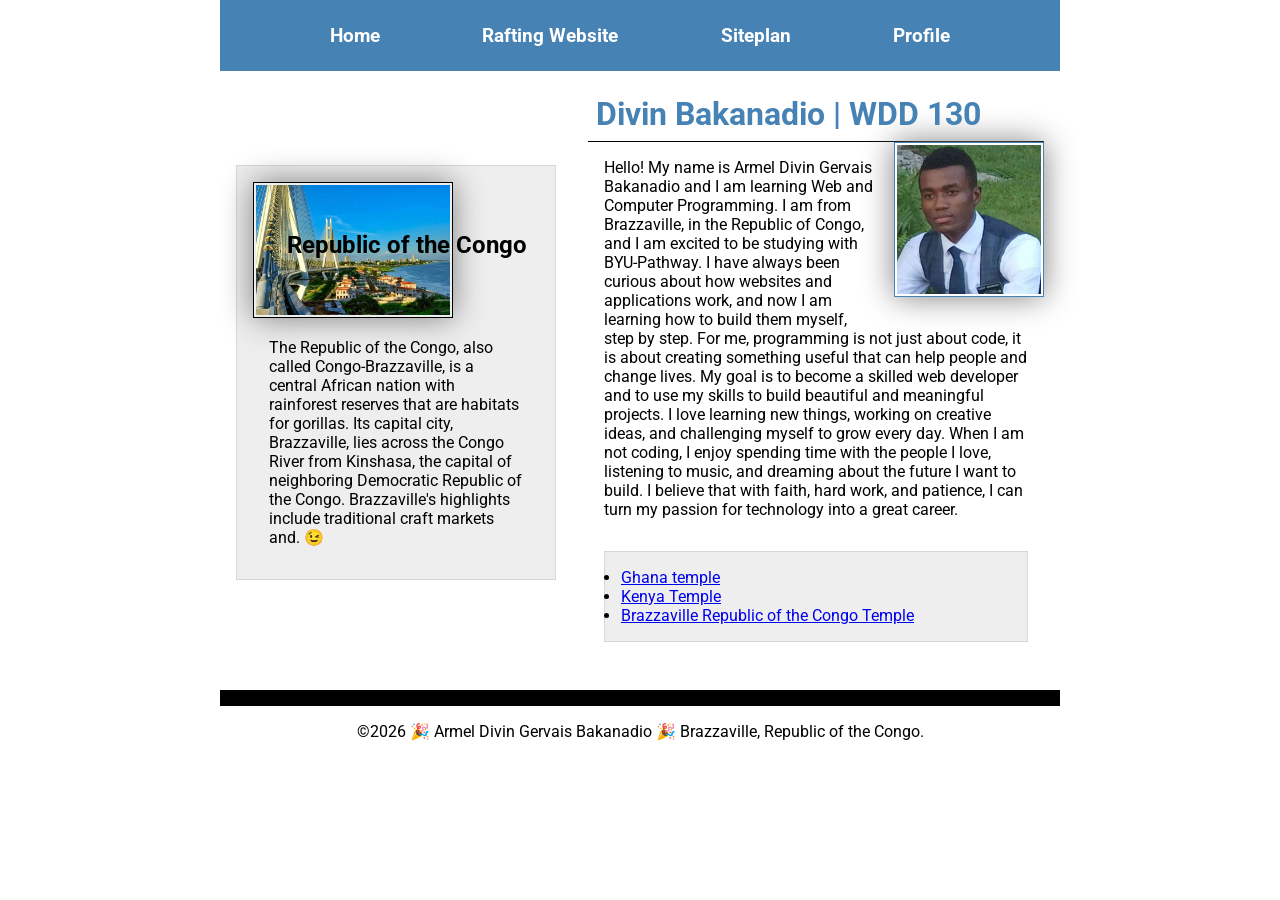
<file: index.html>
<!-- 15 November 2026 -->
<!DOCTYPE html>
<html lang="en">

<head>
    <meta charset="UTF-8">
    <meta name="viewport" content="width=device-width, initial-scale=1.0">
    <title>Armel Divin Gervais Bakanadio | WDD 130</title>
    <meta name="description" content="WDD 130 - Web Fundamentals - Divin Bakanadio - Home Page">
    <meta name="author" content="Divin Bakanadio">
    <link rel="stylesheet" href="styles/styles.css">
    <link rel="preconnect" href="https://fonts.googleapis.com">
    <link rel="preconnect" href="https://fonts.gstatic.com" crossorigin>
    <link href="https://fonts.googleapis.com/css2?family=Roboto:display=swap" rel="stylesheet">
</head>

<body>
    <header>
        <nav>
            <a href="./wwr/about.html">Home</a>
            <a href="wwr/">Rafting Website</a>
            <a href="#">Siteplan</a>
            <a href="https://www.linkedin.com/in/divin-bakanadio-712408365" target="_blank">Profile</a>
        </nav>
    </header>
    <div class="grid">
        <main>
            <h1>Divin Bakanadio | WDD 130</h1>
            <img src="images/profile.jpg" alt="divin bakanadio profile picture" width="200">
            <p>Hello! My name is Armel Divin Gervais Bakanadio and I am learning
                Web and Computer Programming. I am from Brazzaville, in the
                Republic of Congo, and I am excited to be studying with
                BYU-Pathway. I have always been curious about how websites
                and applications work, and now I am learning how to build
                them myself, step by step. For me, programming is not just
                about code, it is about creating something useful that can
                help people and change lives. My goal is to become a skilled
                web developer and to use my skills to build beautiful and meaningful
                projects. I love learning new things, working on creative ideas, and
                challenging myself to grow every day. When I am not coding, I enjoy
                spending time with the people I love, listening to music, and dreaming
                about the future I want to build. I believe that with faith, hard work,
                and patience, I can turn my passion for technology into a great career.</p>
            <ul class="box indent">
                <li><a href="https://lh3.googleusercontent.com/gps-cs-s/ANWiy9RxPIhHtF6Dq8-nvxi1-F-sn3uFcEeJt0Wy1Vn1EqPrinN9h6FkAIGfpbmHv6MI4nVafEXjfWAocCq0Q92SuEzwcG35T8RloAdUkwW3a4ADlGQDIwVnZCxWNkKA1maPCs--oMuJ=s1360-w1360-h1020-rw" target="_blank ">Ghana temple</a></li>
                <li><a href="https://encrypted-tbn0.gstatic.com/images?q=tbn:ANd9GcR5aAHYFWquf88Al9Ch7CwKpGppfDSWxtCVFtmIHMUvjw&s=10" target="_blank">Kenya Temple</a></li>
                <li><a href="https://encrypted-tbn0.gstatic.com/images?q=tbn:ANd9GcRCW1LDRmNDROyN2WCk6x1_kP2tRnHCe2C18noaOB5LpA&s=10" target="_blank">Brazzaville Republic of the Congo Temple</a></li>
            </ul>
        </main>
        <aside class="box">
            <h2>Republic of the Congo</h2>
            <img src="./images/rc.jpg" alt="Brazzaville, Congo">
            <p>The Republic of the Congo, also called Congo-Brazzaville,
                is a central African nation with rainforest reserves
                that are habitats for gorillas. Its capital city,
                Brazzaville, lies across the Congo River from Kinshasa,
                the capital of neighboring Democratic Republic of the Congo.
                Brazzaville's highlights include traditional craft markets and. 😉</p>
        </aside>
    </div>

    <footer>
        <p>&copy;2026 🎉 Armel Divin Gervais Bakanadio 🎉 Brazzaville, Republic of the Congo.</p>
    </footer>
</body>

</html>
</file>
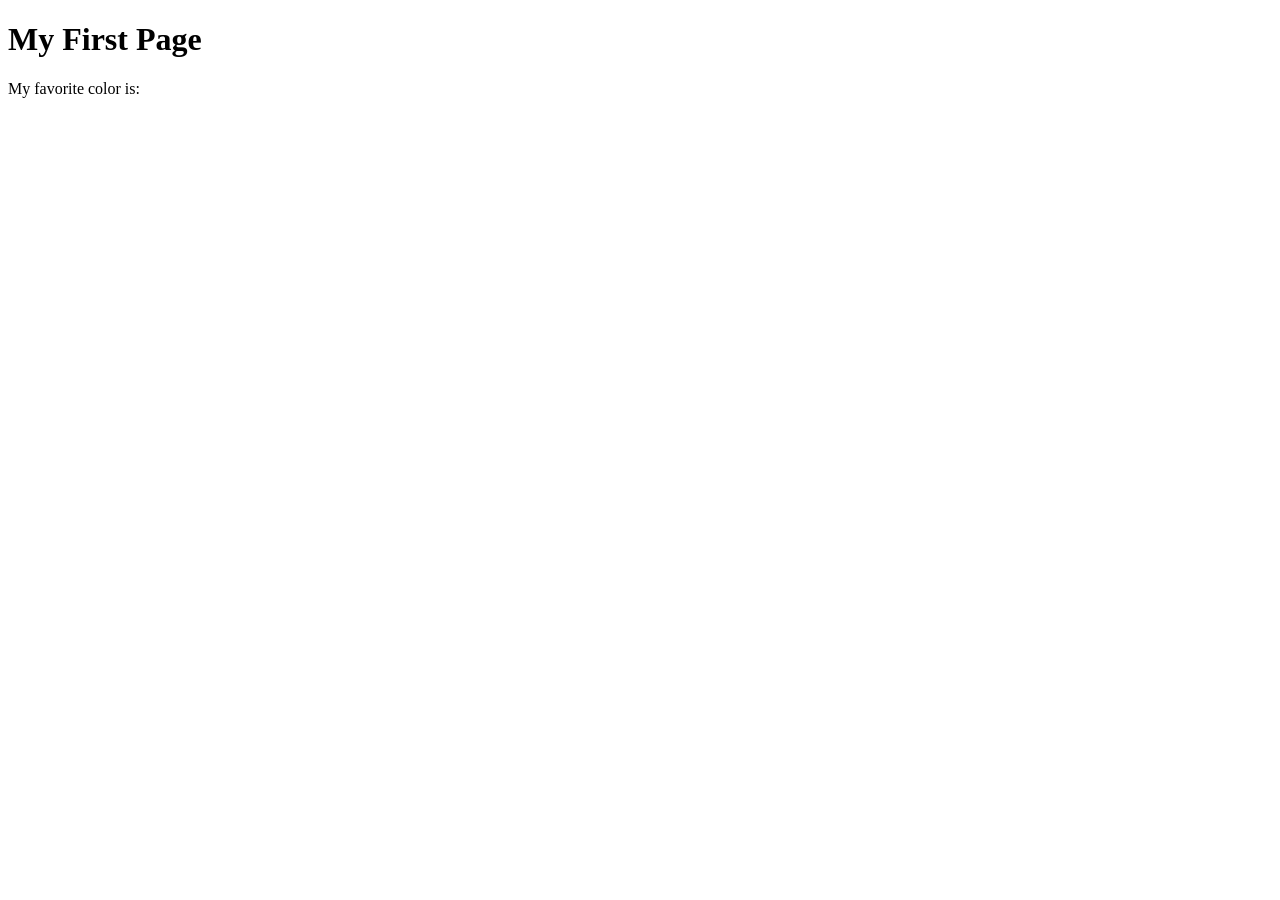
<file: week01/first-page.html>
<!DOCTYPE html>
<html lang="en">

<head>
    <meta charset="UTF-8">
    <meta name="viewport" content="width=device-width, initial-scale=1.0">
    <title>My First Page</title>
</head>

<body>
    <h1>My First Page</h1>
    <p>My favorite color is: </p>
</body>

</html>
</file>
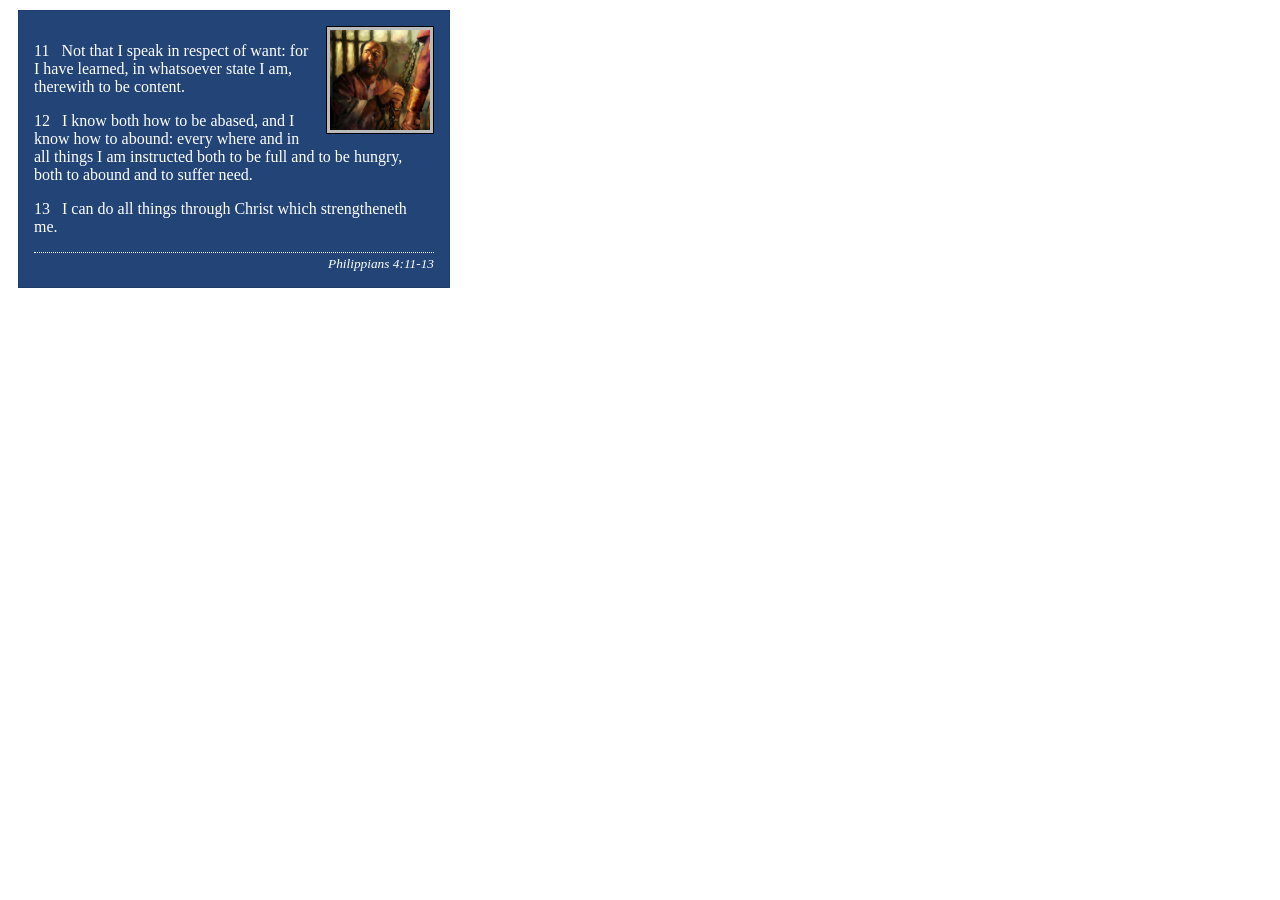
<file: week02/box-model-solution.html>
<!DOCTYPE html>
<html lang="en">

<head>
    <meta charset="UTF-8">
    <meta name="viewport" content="width=device-width, initial-scale=1.0">
    <title>Box Model Activity</title>
    <link rel="stylesheet" href="styles/box-model-solution.css">
</head>

<body>
    <main>
        <div class="callout">
            <img src="images/apostle-paul-imprisoned.webp" alt="Paul the Apostle - Imprisoned in Rome" width="200" height="200">
            <blockquote>
                <p>11 &nbsp; Not that I speak in respect of want: for I have learned, in whatsoever state I am, therewith to be content.</p>
                <p>12 &nbsp; I know both how to be abased, and I know how to abound: every where and in all things I am instructed both to be full and to be hungry, both to abound and to suffer need.</p>
                <p>13 &nbsp; I can do all things through Christ which strengtheneth me.</p>
            </blockquote>
            <cite>Philippians 4:11-13</cite>
        </div>
    </main>
</body>

</html>
</file>
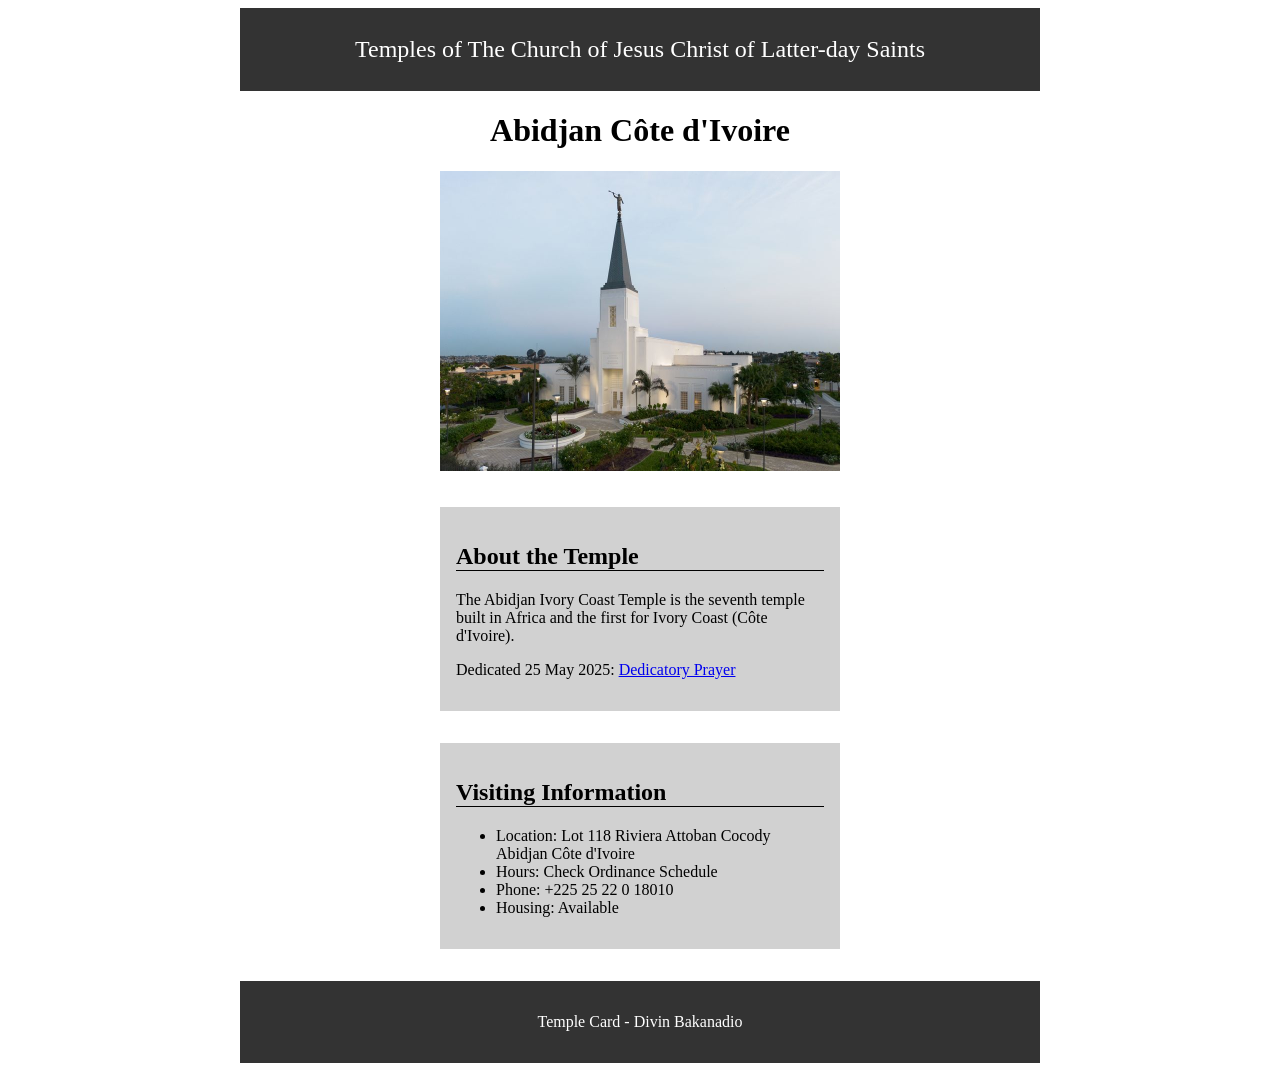
<file: week02/temple.html>
<!DOCTYPE html>
<html lang="en">

<head>
    <meta charset="UTF-8">
    <meta name="viewport" content="width=device-width, initial-scale=1.0">
    <title>Temple Card - Abidjan Côte d'Ivoire</title>
    <link rel="stylesheet" href="/week02/styles/temple.css">
</head>

<body>
    <header>
        <p>Temples of The Church of Jesus Christ of Latter-day Saints</p>
    </header>
    <main>
        <h1>Abidjan Côte d'Ivoire</h1>
        <picture>
            <img src="images/abidjan-ivory-coast.jpeg" alt="Abidjan Côte d'Ivoire Temple">
        </picture>
        <section>
            <h2>About the Temple</h2>
            <p>The Abidjan Ivory Coast Temple is the seventh temple built in Africa and the first for Ivory Coast (Côte d'Ivoire).</p>
            <p>Dedicated 25 May 2025: <a href="https://www.churchofjesuschrist.org/temples/dedicatory-prayer/abidjan-ivory-coast-temple/2025-05-25?lang=eng" target="_blank" rel="noopener noreferrer">Dedicatory Prayer</a></p>
        </section>
        <section>
            <h2>Visiting Information</h2>
            <ul>
                <li>Location: Lot 118 Riviera Attoban Cocody Abidjan Côte d'Ivoire</li>
                <li>Hours: Check Ordinance Schedule</li>
                <li>Phone: +225 25 22 0 18010</li>
                <li>Housing: Available</li>
            </ul>
        </section>
    </main>
    <footer>
        <p>Temple Card - Divin Bakanadio </p>
    </footer>
</body>

</html>
</file>
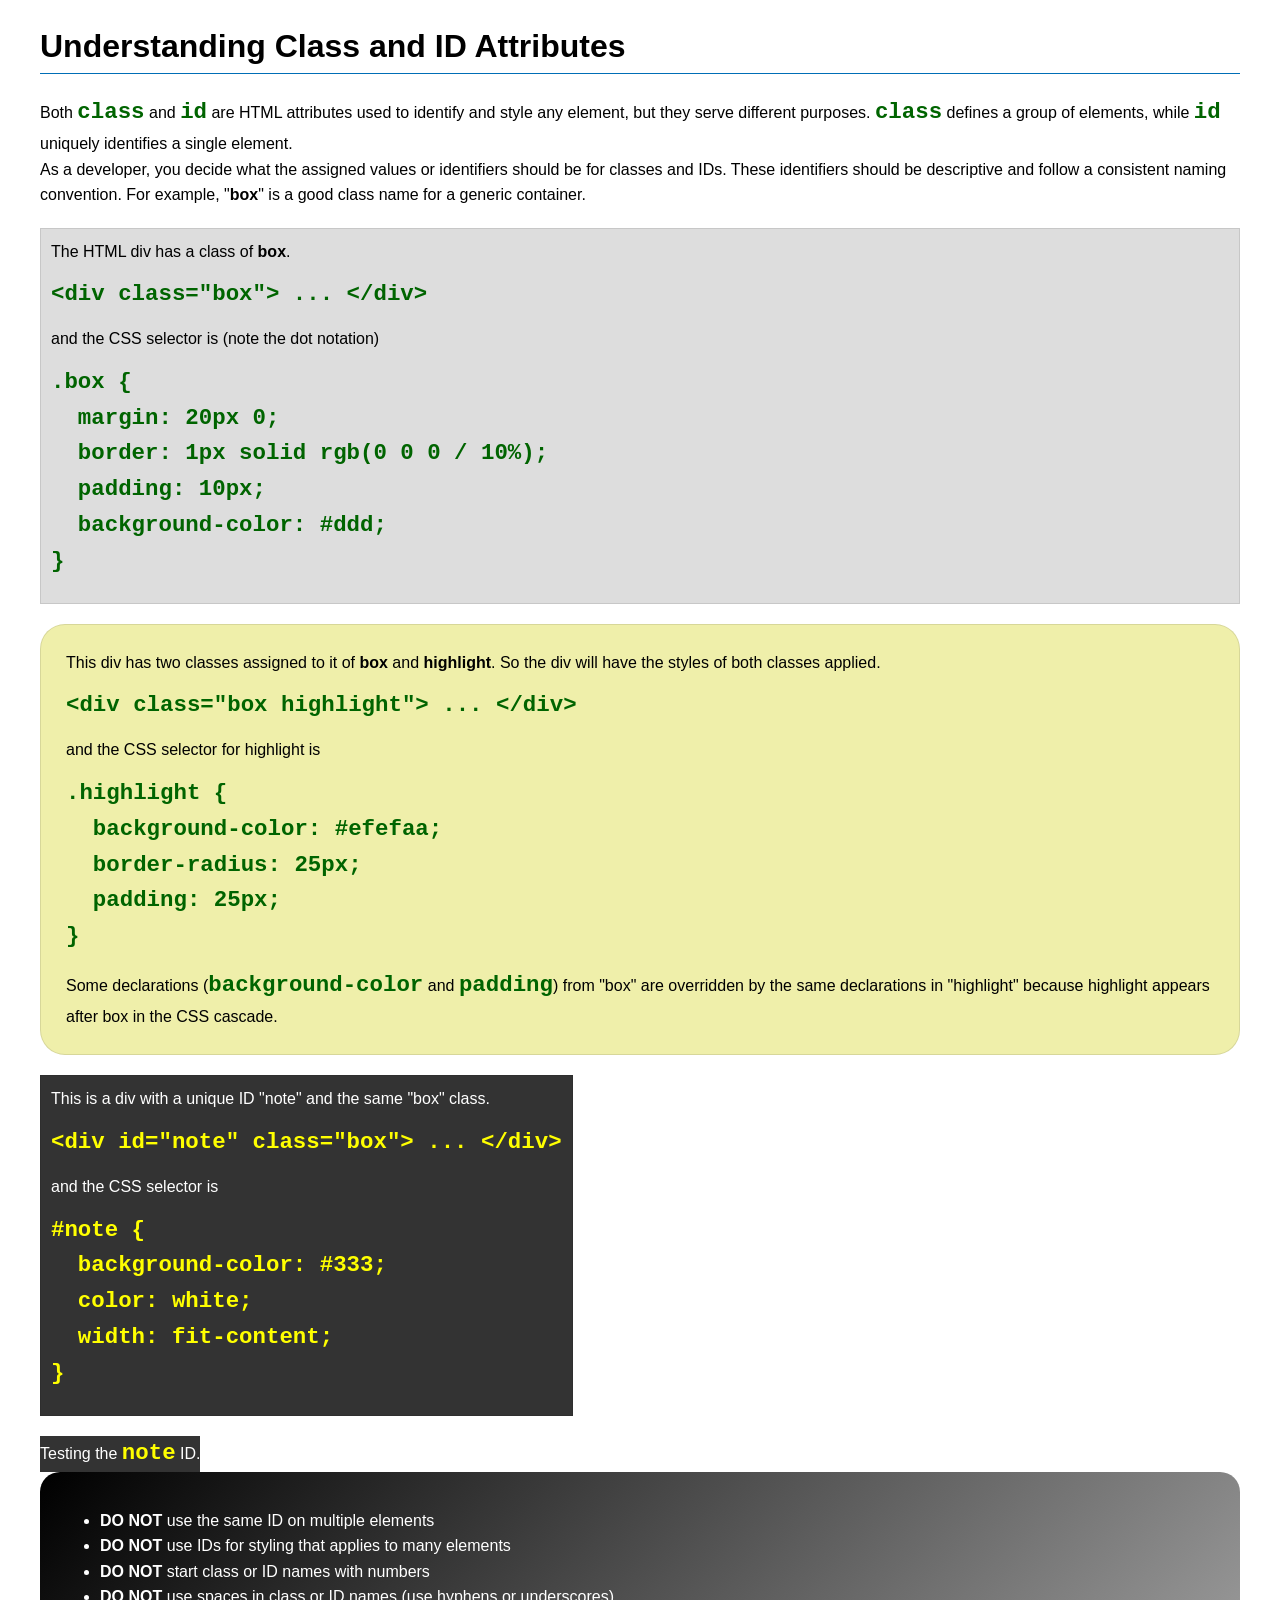
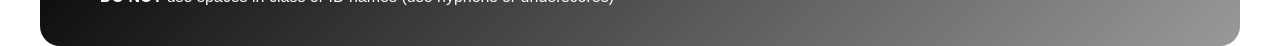
<file: week03/class-and-id.html>
<!DOCTYPE html>
<html lang="en">

<head>
    <meta charset="UTF-8">
    <meta name="viewport" content="width=device-width, initial-scale=1.0">
    <title>Class vs ID Attributes</title>
    <link rel="stylesheet" href="styles/class-and-id.css">
</head>

<body>
    <h1>Understanding Class and ID Attributes</h1>
    <p>Both <code>class</code> and <code>id</code> are HTML attributes used to identify and style any element, but they serve different purposes. <code>class</code> defines a group of elements, while <code>id</code> uniquely identifies a single element.</p>
    <p>As a developer, you decide what the assigned values or identifiers should be for classes and IDs. These identifiers should be descriptive and follow a consistent naming convention. For example, "<strong>box</strong>" is a good class name for a generic container.</p>
    <div class="box">
        <p>The HTML div has a class of <strong>box</strong>.</p>
        <pre><code class="html">&lt;div class="box"&gt; ... &lt;/div&gt;</code></pre>
        and the CSS selector is (note the dot notation)
        <pre><code class="css">.box {
  margin: 20px 0;
  border: 1px solid rgb(0 0 0 / 10%);
  padding: 10px;
  background-color: #ddd; 
}</code></pre>
    </div>

    <div class="box highlight">
        <p>This div has two classes assigned to it of <strong>box</strong> and <strong>highlight</strong>. So the div will have the styles of both classes applied.</p>
        <pre><code class="html">&lt;div class="box highlight"&gt; ... &lt;/div&gt;</code></pre>
        and the CSS selector for highlight is
        <pre><code class="css">.highlight {
  background-color: #efefaa;
  border-radius: 25px;
  padding: 25px;
}</code></pre>
        <p>Some declarations (<code>background-color</code> and <code>padding</code>) from "box" are overridden by the same declarations in "highlight" because highlight appears after box in the CSS cascade.</p>
    </div>

    <div id="note" class="box">
        <p>This is a div with a unique ID "note" and the same "box" class.</p>
        <pre><code class="html">&lt;div id="note" class="box"&gt; ... &lt;/div&gt;</code></pre>
        and the CSS selector is
        <pre><code class="css">#note {
  background-color: #333;
  color: white;
  width: fit-content;
}</code></pre>
    </div>

    <div id="note">
        <p>Testing the <code>note</code> ID.</p>
    </div>

    <section id="best-practice">
        <ul>
            <li><strong>DO NOT</strong> use the same ID on multiple elements</li>
            <li><strong>DO NOT</strong> use IDs for styling that applies to many elements</li>
            <li><strong>DO NOT</strong> start class or ID names with numbers</li>
            <li><strong>DO NOT</strong> use spaces in class or ID names (use hyphens or underscores)</li>
        </ul>
    </section>

</body>

</html>
</file>
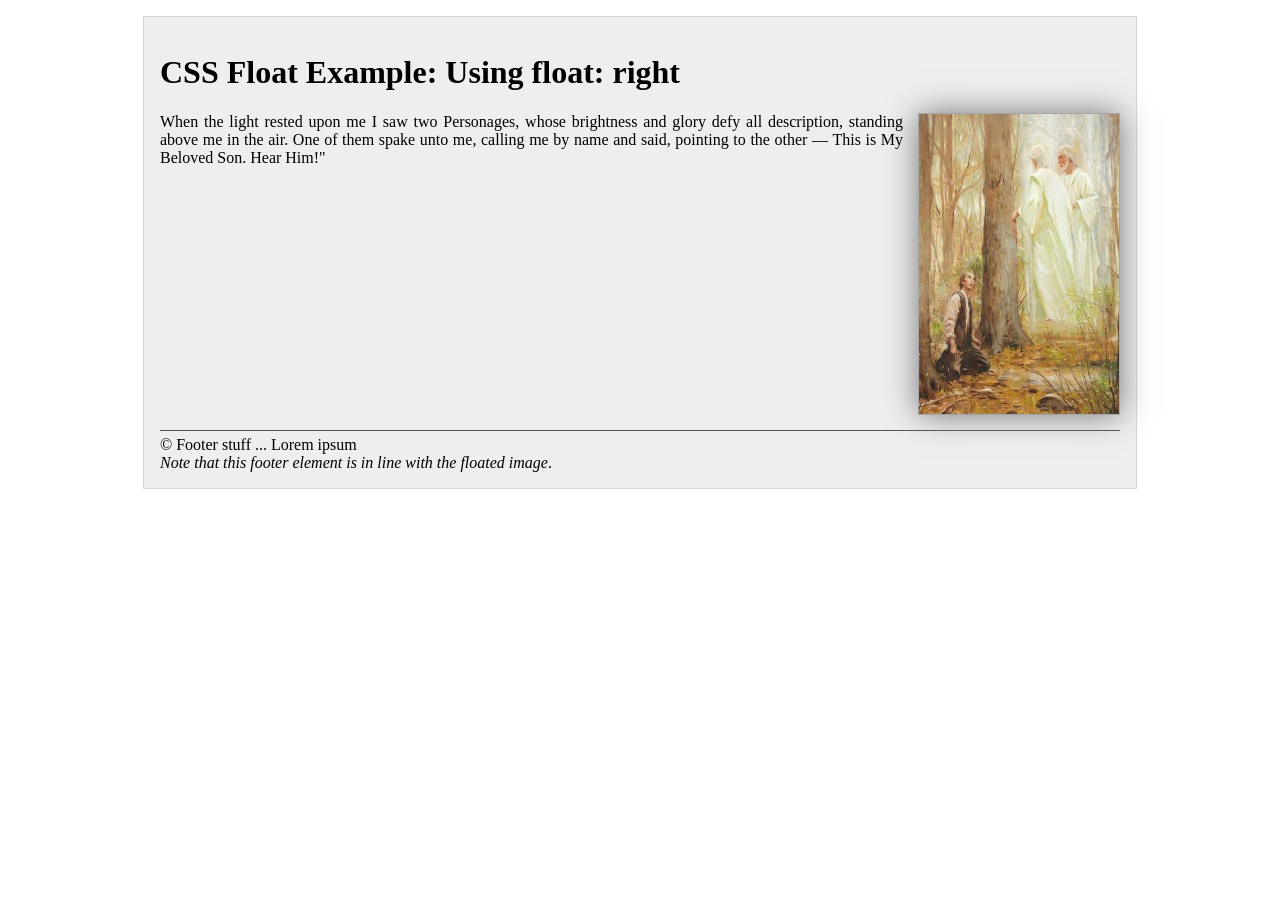
<file: week03/float.html>
<!DOCTYPE html>
<html lang="en">

<head>
    <meta charset="UTF-8">
    <meta name="viewport" content="width=device-width, initial-scale=1.0">
    <title>CSS Float Property</title>
    <link rel="stylesheet" href="styles/float.css">
</head>

<body>
    <main>
        <h1>CSS Float Example: Using float: right</h1>

        <div class="col1">
            <img src="/images/joseph.jpg" alt="placeholder image" width="200" height="300">
            <p>When the light rested upon me I saw two Personages, whose brightness and glory defy all description, standing above me in the air. One of them spake unto me, calling me by name and said, pointing to the other — This is My Beloved Son. Hear Him!"</p>
        </div>
        <footer>©️ Footer stuff ... Lorem ipsum <br><em>Note that this footer element is in line with the floated image</em>.</footer>
    </main>
</body>

</html>
</file>
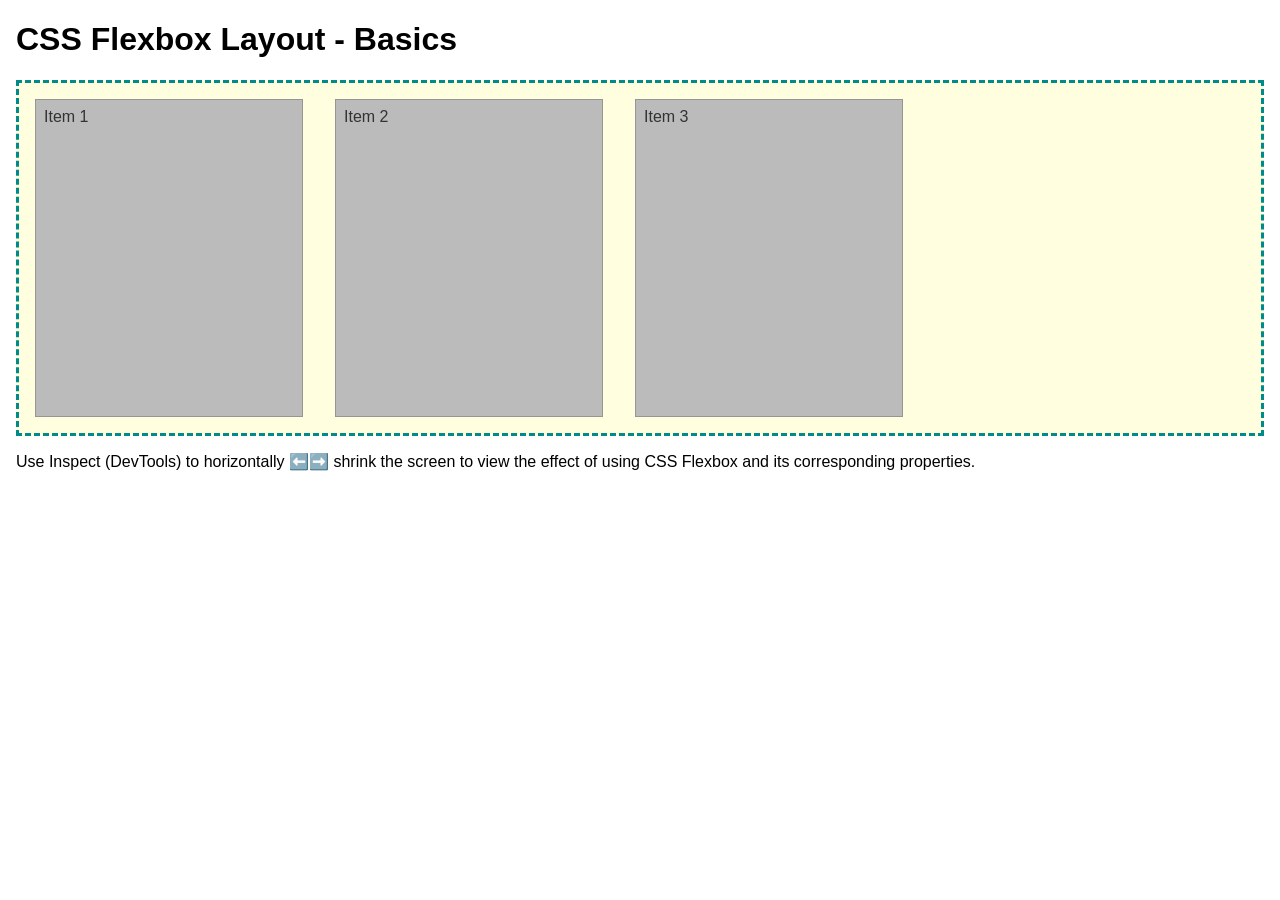
<file: week04/flexbox-layout.html>
<!DOCTYPE html>
<html lang="en">

<head>
    <meta charset="UTF-8">
    <meta name="viewport" content="width=device-width, initial-scale=1.0">
    <title>CSS Flexbox Layout - Basics</title>
    <link rel="stylesheet" href="styles/flexbox.css">
</head>

<body>
    <main>
        <h1>CSS Flexbox Layout - Basics</h1>
        <div class="flex-container">
            <div class="flex-item item1">Item 1</div>
            <div class="flex-item item2">Item 2</div>
            <div class="flex-item item3">Item 3</div>
        </div>
        <p>Use Inspect (DevTools) to horizontally ⬅️➡️ shrink the screen to view the effect of using CSS Flexbox and its corresponding properties.</p>
    </main>
</body>

</html>
</file>
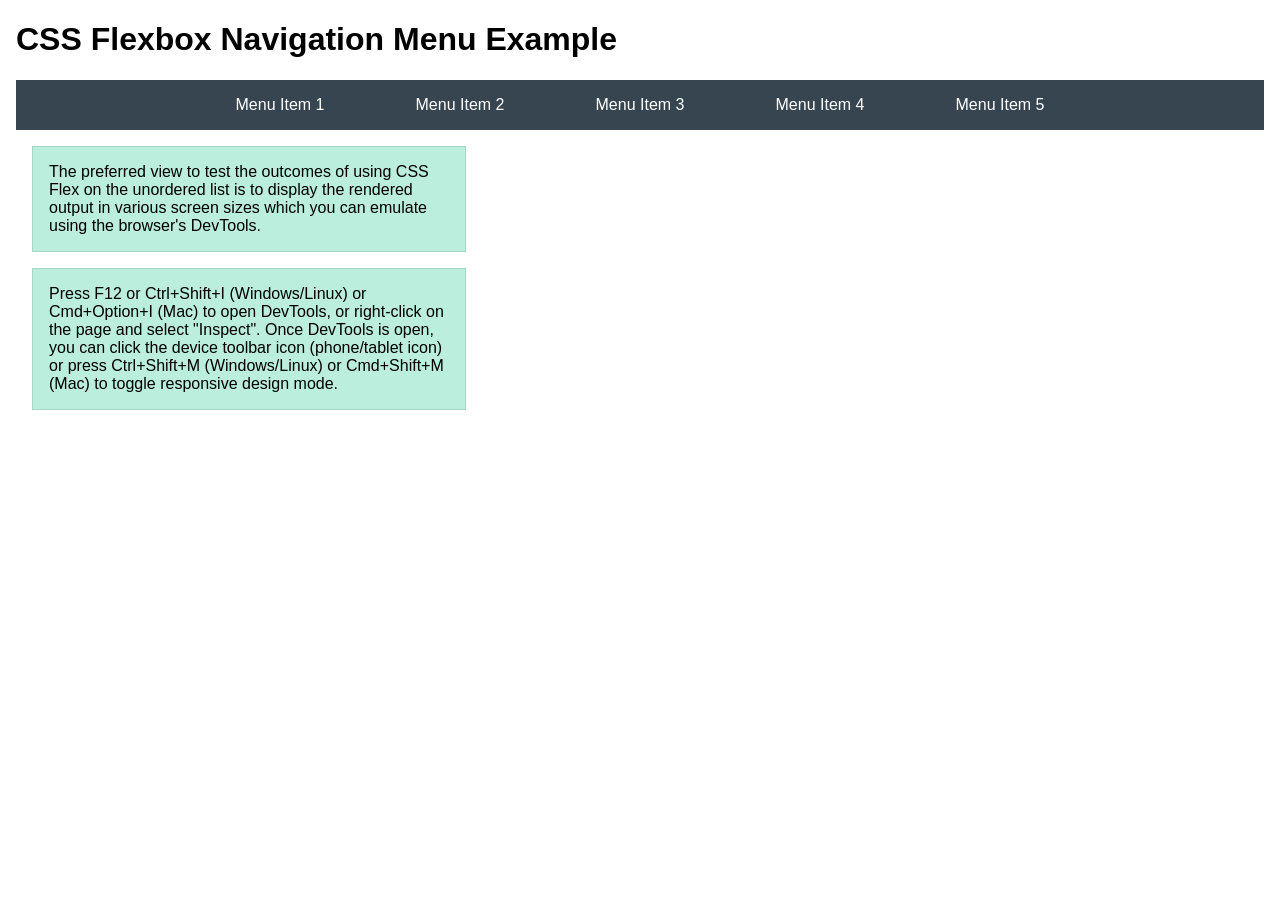
<file: week04/flexbox-menu.html>
<!DOCTYPE html>
<html lang="en">

<head>
    <meta charset="UTF-8">
    <meta name="viewport" content="width=device-width, initial-scale=1.0">
    <title>CSS Flexbox - Navigation Menu</title>
    <link rel="stylesheet" href="styles/flexbox-menu.css">
</head>

<body>
    <main>
        <h1>CSS Flexbox Navigation Menu Example</h1>
        <nav>
            <ul>
                <li><a href="#">Menu Item 1</a></li>
                <li><a href="#">Menu Item 2</a></li>
                <li><a href="#">Menu Item 3</a></li>
                <li><a href="#">Menu Item 4</a></li>
                <li><a href="#">Menu Item 5</a></li>
            </ul>
        </nav>
        <p>The preferred view to test the outcomes of using CSS Flex on the unordered list is to display the rendered output in various screen sizes which you can emulate using the browser's DevTools.</p>

        <p>Press F12 or Ctrl+Shift+I (Windows/Linux) or Cmd+Option+I (Mac) to open DevTools, or right-click on the page and select "Inspect". Once DevTools is open, you can click the device toolbar icon (phone/tablet icon) or press Ctrl+Shift+M (Windows/Linux) or Cmd+Shift+M (Mac) to toggle responsive design mode.</p>
    </main>
</body>

</html>
</file>
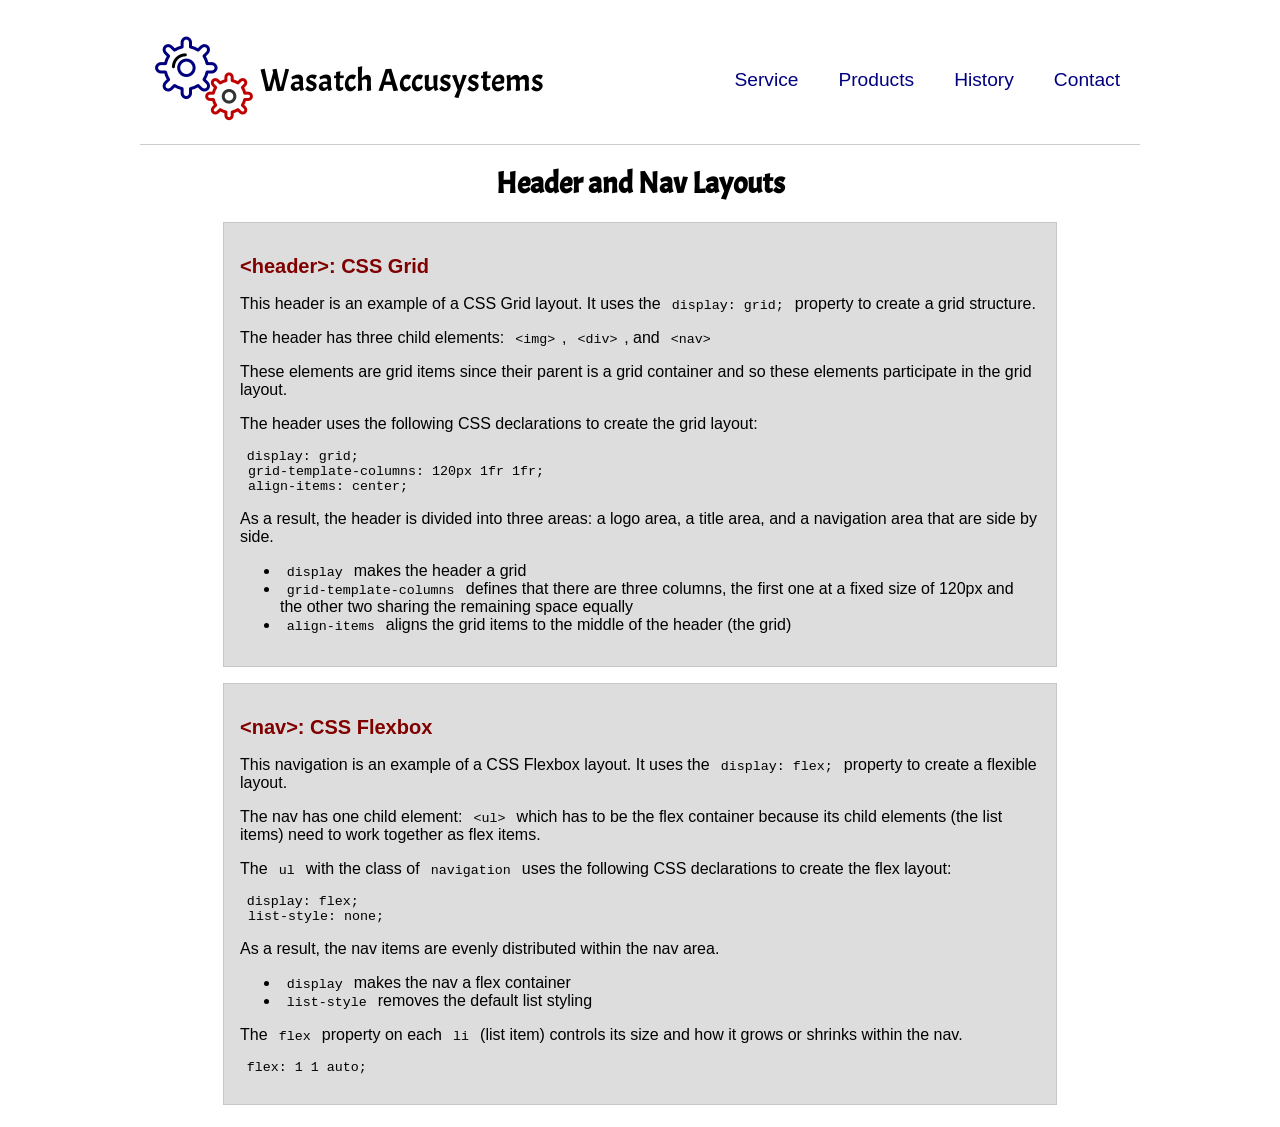
<file: week04/header-layout.html>
<!DOCTYPE html>
<html lang="en">

<head>
    <meta charset="UTF-8">
    <meta name="viewport" content="width=device-width, initial-scale=1.0">
    <title>Header and Nav Layout</title>
    <link rel="stylesheet" href="styles/layout.css">
    <link rel="preconnect" href="https://fonts.googleapis.com">
    <link rel="preconnect" href="https://fonts.gstatic.com" crossorigin>
    <link href="https://fonts.googleapis.com/css2?family=Acme&display=swap" rel="stylesheet">
</head>

<body>
    <header>
        <img src="images/colored-gears.png" alt="Sample Logo">
        <div id="logo">Wasatch Accusystems</div>
        <nav>
            <ul class="navigation">
                <li><a href="#">Service</a></li>
                <li><a href="#">Products</a></li>
                <li><a href="#">History</a></li>
                <li><a href="#">Contact</a></li>
            </ul>
        </nav>
    </header>
    <main>
        <h1>Header and Nav Layouts</h1>
        <section>
            <h2>&lt;header&gt;: CSS Grid</h2>
            <p>This header is an example of a CSS Grid layout. It uses the <code>display: grid;</code> property to create a grid structure.</p>
            <p>The header has three child elements: <code>&lt;img&gt;</code>, <code>&lt;div&gt;</code>, and <code>&lt;nav&gt;</code></p>
            <p>These elements are grid items since their parent is a grid container and so these elements participate in the grid layout.</p>
            <p>The header uses the following CSS declarations to create the grid layout:</p>
            <pre><code>display: grid;
 grid-template-columns: 120px 1fr 1fr;
 align-items: center;</code></pre>

            <p>As a result, the header is divided into three areas: a logo area, a title area, and a navigation area that are side by side.</p>

            <ul>
                <li><code>display</code> makes the header a grid</li>
                <li><code>grid-template-columns</code> defines that there are three columns, the first one at a fixed size of 120px and the other two sharing the remaining space equally</li>
                <li><code>align-items</code> aligns the grid items to the middle of the header (the grid)</li>
            </ul>
        </section>

        <section>
            <h2>&lt;nav&gt;: CSS Flexbox</h2>
            <p>This navigation is an example of a CSS Flexbox layout. It uses the <code>display: flex;</code> property to create a flexible layout.</p>
            <p>The nav has one child element: <code>&lt;ul&gt;</code> which has to be the flex container because its child elements (the list items) need to work together as flex items.</p>
            <p>The <code>ul</code> with the class of <code>navigation</code> uses the following CSS declarations to create the flex layout:</p>
            <pre><code>display: flex;
 list-style: none;</code></pre>

            <p>As a result, the nav items are evenly distributed within the nav area.</p>
            <ul>
                <li><code>display</code> makes the nav a flex container</li>
                <li><code>list-style</code> removes the default list styling</li>
            </ul>

            <p>The <code>flex</code> property on each <code>li</code> (list item) controls its size and how it grows or shrinks within the nav.</p>
            <pre><code>flex: 1 1 auto;</code></pre>
        </section>
    </main>

</body>

</html>
</file>
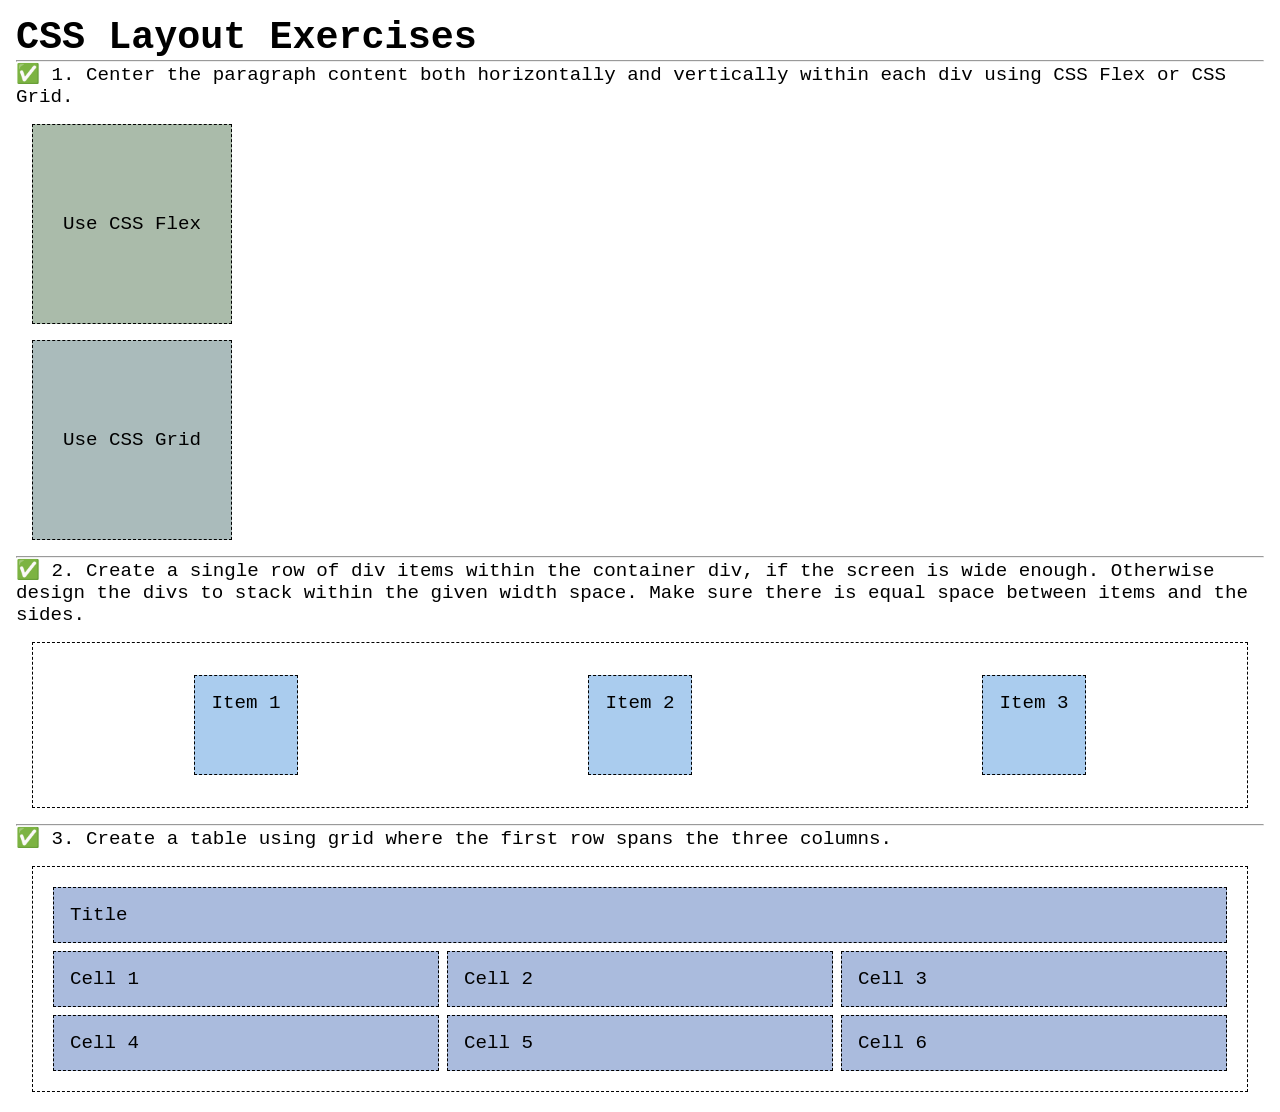
<file: week04/layout-exercises-solution.html>
<!DOCTYPE html>
<html lang="en">

<head>
    <meta charset="UTF-8">
    <meta name="viewport" content="width=device-width, initial-scale=1.0">
    <title>CSS Layout Exercises</title>
    <link rel="stylesheet" href="styles/layout-exercises-solution.css">
</head>

<body>
    <main>
        <h1>CSS Layout Exercises</h1>
        <hr>
        <p>✅ 1. Center the paragraph content both horizontally and vertically within each div using CSS Flex or CSS Grid.</p>
        <div class="one flex">
            <p>Use CSS Flex</p>
        </div>
        <div class="one grid">
            <p>Use CSS Grid</p>
        </div>
        <hr>
        <p>✅ 2. Create a single row of div items within the container div, if the screen is wide enough. Otherwise design the divs to stack within the given width space. Make sure there is equal space between items and the sides.</p>
        <div class="container2">
            <div class="two">
                <p>Item 1</p>
            </div>
            <div class="two">
                <p>Item 2</p>
            </div>
            <div class="two">
                <p>Item 3</p>
            </div>
        </div>
        <hr>
        <p>✅ 3. Create a table using grid where the first row spans the three columns. </p>
        <div class="container3">
            <div class="three columns-3">
                <p>Title</p>
            </div>
            <div class="three">
                <p>Cell 1</p>
            </div>
            <div class="three">
                <p>Cell 2</p>
            </div>
            <div class="three">
                <p>Cell 3</p>
            </div>
            <div class="three">
                <p>Cell 4</p>
            </div>
            <div class="three">
                <p>Cell 5</p>
            </div>
            <div class="three">
                <p>Cell 6</p>
            </div>
        </div>
    </main>
</body>

</html>
</file>
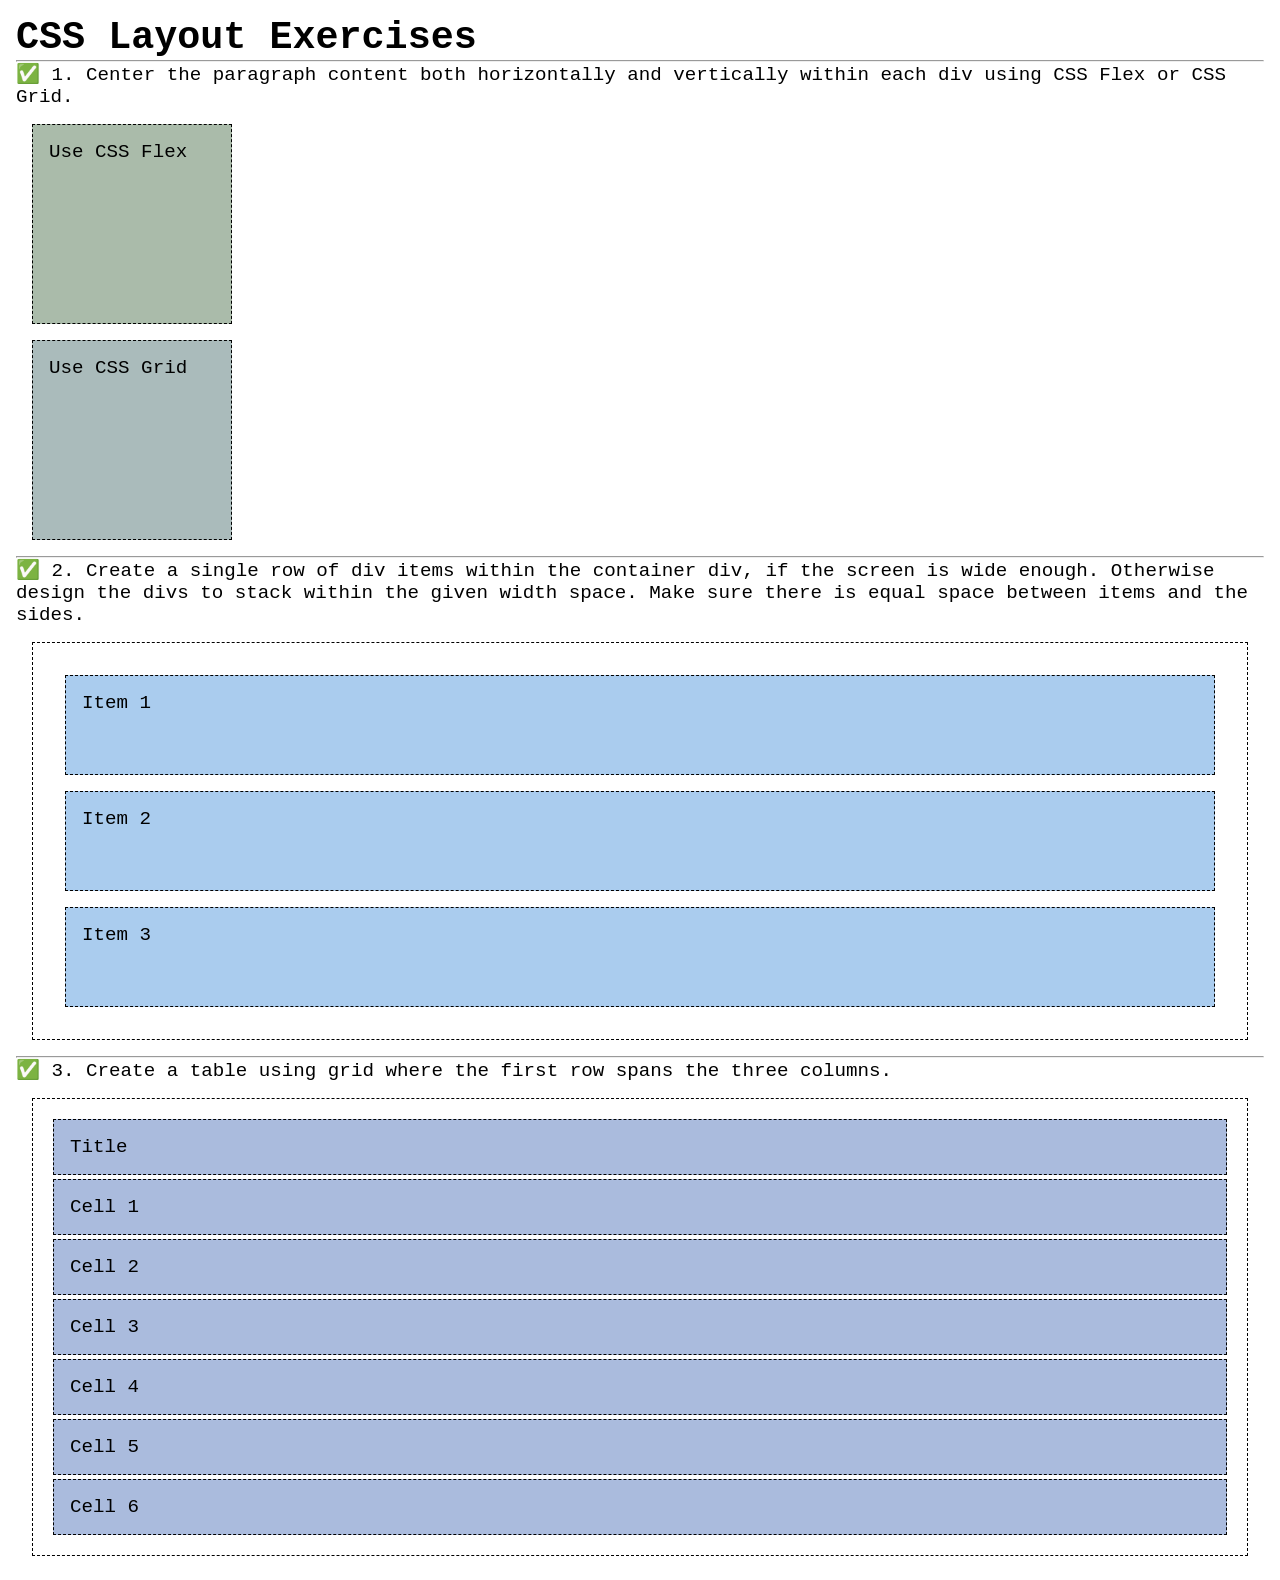
<file: week04/layout-exercises.html>
<!DOCTYPE html>
<html lang="en">

<head>
    <meta charset="UTF-8">
    <meta name="viewport" content="width=device-width, initial-scale=1.0">
    <title>CSS Layout Exercises</title>
    <link rel="stylesheet" href="styles/layout-exercises.css">
</head>

<body>
    <main>
        <h1>CSS Layout Exercises</h1>
        <hr>
        <p>✅ 1. Center the paragraph content both horizontally and vertically within each div using CSS Flex or CSS Grid.</p>
        <div class="one flex">
            <p>Use CSS Flex</p>
        </div>
        <div class="one grid">
            <p>Use CSS Grid</p>
        </div>
        <hr>
        <p>✅ 2. Create a single row of div items within the container div, if the screen is wide enough. Otherwise design the divs to stack within the given width space. Make sure there is equal space between items and the sides.</p>
        <div class="container2">
            <div class="two">
                <p>Item 1</p>
            </div>
            <div class="two">
                <p>Item 2</p>
            </div>
            <div class="two">
                <p>Item 3</p>
            </div>
        </div>
        <hr>
        <p>✅ 3. Create a table using grid where the first row spans the three columns. </p>
        <div class="container3">
            <div class="three columns-3">
                <p>Title</p>
            </div>
            <div class="three">
                <p>Cell 1</p>
            </div>
            <div class="three">
                <p>Cell 2</p>
            </div>
            <div class="three">
                <p>Cell 3</p>
            </div>
            <div class="three">
                <p>Cell 4</p>
            </div>
            <div class="three">
                <p>Cell 5</p>
            </div>
            <div class="three">
                <p>Cell 6</p>
            </div>
        </div>
    </main>
</body>

</html>
</file>
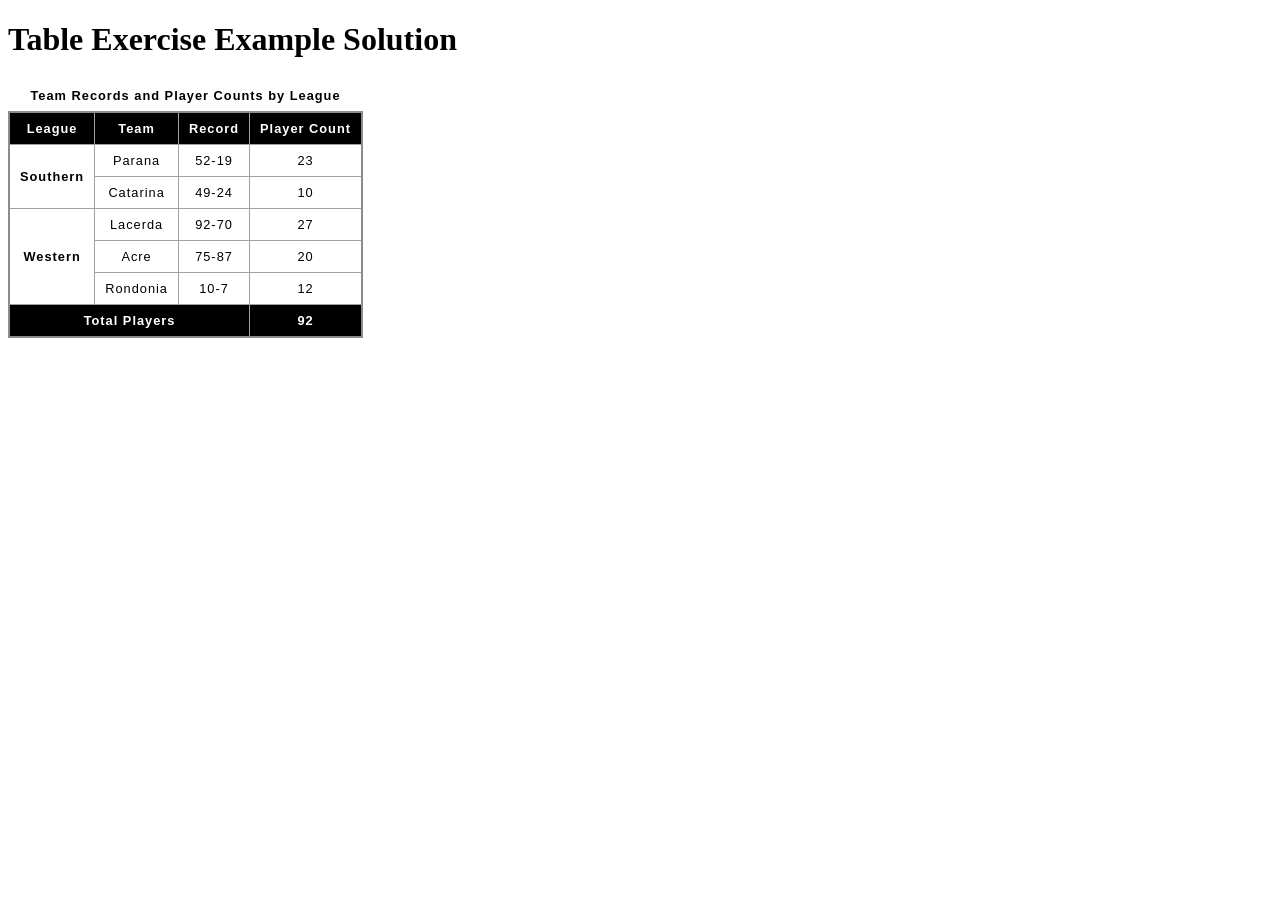
<file: week05/table-exercise-solution.html>
<!DOCTYPE html>
<html lang="en">

<head>
    <meta charset="UTF-8">
    <meta name="viewport" content="width=device-width, initial-scale=1.0">
    <title>Table Exercise</title>
    <link rel="stylesheet" href="styles/table-exercise-solution.css">
</head>

<body>
    <h1>Table Exercise Example Solution</h1>
    <table>
        <caption>Team Records and Player Counts by League</caption>
        <thead>
            <tr>
                <th scope="col">League</th>
                <th scope="col">Team</th>
                <th scope="col">Record</th>
                <th scope="col">Player Count</th>
            </tr>
        </thead>
        <tbody>
            <tr>
                <th rowspan="2" scope="row">Southern</th>
                <td>Parana</td>
                <td>52-19</td>
                <td>23</td>
            </tr>
            <tr>
                <td>Catarina</td>
                <td>49-24</td>
                <td>10</td>
            </tr>
            <tr>
                <th rowspan="3" scope="row">Western</th>
                <td>Lacerda</td>
                <td>92-70</td>
                <td>27</td>
            </tr>
            <tr>
                <td>Acre</td>
                <td>75-87</td>
                <td>20</td>
            </tr>
            <tr>
                <td>Rondonia</td>
                <td>10-7</td>
                <td>12</td>
            </tr>
        </tbody>
        <tfoot>
            <tr>
                <th colspan="3" scope="row">Total Players</th>
                <td>92</td>
            </tr>
        </tfoot>
    </table>
</body>

</html>
</file>
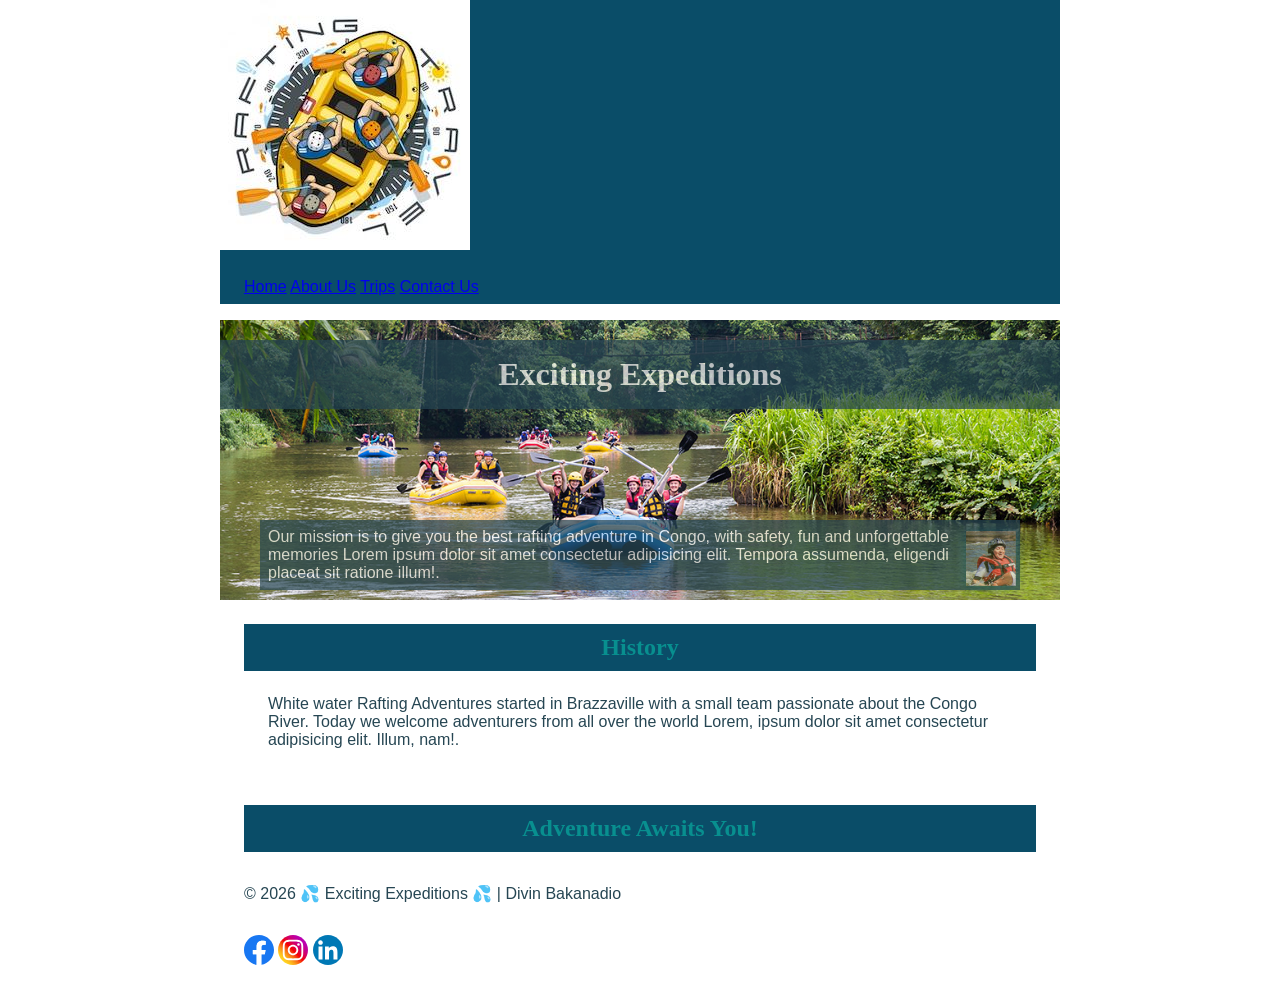
<file: wwr/about.html>
<!DOCTYPE html>
<html lang="en-US">

<head>
    <meta charset="UTF-8">
    <meta name="viewport" content="width=device-width, initial-scale=1.0">
    <title>About Us | Exciting Expeditions</title>
    <meta name="description" content="Learn about Exciting Expeditions, our history, and our white water rafting trips in Brazzaville, Congo. ">
    <meta name="author" content="Divin Bakanadio">
    <link rel="stylesheet" href="styles/rafting.css">
</head>

<body>
    <header>
        <img src="images/logo-rafting.jpg" alt="White water Rafting Adventures logo">
        <nav>
            <a href="index.html">Home</a>
            <a href="about.html">About Us</a>
            <a href="trips.html">Trips</a>
            <a href="contact.html">Contact Us</a>
        </nav>
    </header>

    <main>
        <!-- Rafting Company Title box -->
        <div class="hero">
            <!-- Hero image -->
            <img src="images/hero-image.jpg" alt="Rafting on the river picture">
            <h1>Exciting Expeditions</h1>
            <article>
                <img src="images/happy-client.png" alt="Happy rafting client">
                <p>Our mission is to give you the best rafting adventure in Congo,
                    with safety, fun and unforgettable memories Lorem ipsum dolor
                    sit amet consectetur adipisicing elit. Tempora assumenda,
                    eligendi placeat sit ratione illum!.</p>
            </article>
        </div>
        <!-- History -->
        <section>
            <h2>History</h2>
            <p>White water Rafting Adventures started in Brazzaville with a small team passionate
                about the Congo River. Today we welcome adventurers from all over the world
                Lorem, ipsum dolor sit amet consectetur adipisicing elit. Illum, nam!.</p>
        </section>

        <!-- Advanture part -->
        <section>
            <h2>Adventure Awaits You!</h2>
        </section>
    </main>

    <footer>
        <p>© 2026 💦 Exciting Expeditions 💦 | Divin Bakanadio</p>
        <nav class="socialmedia">
            <a href="https://facebook.com"><img src="images/facebook-icon.svg" alt="Facebook Icon" width="30"></a>
            <a href="https://instagram.com"><img src="images/instagram-icon.svg" alt="Instagram Icon" width="30"></a>
            <a href="https://linkedin.com"><img src="images/linkedin-icon.svg" alt="linkedin Icon" width="30"></a>
        </nav>
    </footer>
</body>

</html>
</file>
<file: styles/styles.css>
* {
    padding: 0;
    margin: 0;
    box-sizing: border-box;
}

body {
    font-size: 16px;
    font-family: Roboto, Arial, sans-serif;
}

header,
.grid,
footer {
    max-width: 840px;
    margin: 0 auto;
}

nav {
    background-color: steelblue;
    padding: 1rem;
    display: flex;
    justify-content: space-evenly;
    align-items: center;
}

nav a {
    color: white;
    display: block;
    padding: 0.5rem;
    text-decoration: none;
    font-size: 1.2rem;
    font-weight: 700;
}

h1 {
    color: steelblue;
    padding: .5rem;
    border-bottom: 1px solid #000;
}

/* ----------------- */
.grid {
    display: grid;
    align-items: center;
}

main {
    grid-column: 2/3;
    margin: 1rem;
}

/* main {
    max-width: 640px;
} */

main img {
    width: 150px;
    height: auto;
    border: 1px solid steelblue;
    padding: 2px;
    box-shadow: 0 0 30px gray;
    float: right;
    margin: 0 0 1rem 1rem;
}

img {
    width: 150px;
    height: auto;
    border: 1px solid black;
    padding: 2px;
    box-shadow: 0 0 30px gray;
}

aside {
    width: 20rem;
    position: relative;
    grid-column: 1/2;
    grid-row: 1/2;
}

aside img {
    width: 200px;
    height: auto;
}

aside h2 {
    position: absolute;
    top: 65px;
    left: 50px;
}

p {
    padding: 1rem;
}

footer {
    margin-top: 1em;
    border-top: 1em solid #000;
    text-align: center;
}

/* Class Selectors */
.box {
    margin: 1rem;
    border: 1px solid rgba(0, 0, 0, .1);
    padding: 1rem;
    background-color: #eee;
    color: #000;
}

.indebt {
    margin-left: 2rem;
}
</file>
<file: week02/styles/box-model-solution.css>
.callout {
    max-width: 400px;
    margin: 10px;
    border: 1px solid rgb(0 0 0 / 10%);
    padding: 15px;
    background-color: #247;
    color: #fff;
}

.callout img {
    float: right;
    margin: 0 0 10px 15px;
    border: 1px solid #000;
    padding: 3px;
    background-color: #bbb;
    width: 100px;
    height: auto;
}

blockquote {
    margin: 0;
}

cite {
    display: block;
    border-top: 1px dotted #fff;
    padding-top: 3px;
    text-align: right;
    font-size: smaller;
}
</file>
<file: week02/styles/temple.css>
* {
    box-sizing: border-box;
}

img {
    width: 100%;
    height: auto;
}

header,
main,
footer {
    max-width: 800px;
    margin: 0 auto;
}

header {
    background-color: #333;
    color: #fff;
    padding: .25rem;
    text-align: center;
    font-size: 1.5rem;
}

main {
    width: 400px;
    margin: 0 auto;
}

h1 {
    text-align: center;
}

section {
    margin: 2em 0;
    background-color: #d1d1d1;
    padding: 1rem;
}

section h2 {
    text-align: left;
    border-bottom: 1px solid black;
}

footer {
    background-color: #333;
    padding: 1em;
    text-align: center;
    color: #fff;
}
</file>
<file: week03/styles/class-and-id.css>
body {
    font-family: Arial, sans-serif;
    line-height: 1.6;
    margin: 0;
    padding: 0 40px;
}

h1 {
    border-bottom: 1px solid rgb(0 110 182);
    padding-bottom: 0;
}

p {
    margin: 0;
}

code {
    color: darkgreen;
    font-weight: 700;
    font-size: 1.4rem;
}

/* Class examples - can be reused */
.box {
    margin: 20px 0;
    border: 1px solid rgb(0 0 0 / 10%);
    padding: 10px;
    background-color: #ddd;
    /* this is shorthand for #dddddd */
}

.highlight {
    background-color: #efefaa;
    border-radius: 25px;
    padding: 25px;
}

/* ID examples - should be unique */

#note {
    background-color: #333;
    color: white;
    width: fit-content;
}

#note code {
    color: yellow;
}

#best-practice {
    background: linear-gradient(135deg, #000 0%, #999 100%);
    color: white;
    border-radius: 20px;
    padding: 20px;
}
</file>
<file: week03/styles/float.css>
main {
    width: 75vw;
    margin: 1rem auto;
    background-color: #eee;
    padding: 1rem;
    border: 1px solid rgb(0 0 0 / 10%);
}

p {
    text-align: justify;
}

.col1 img {
    float: right;
    margin: 0 0 15px 15px;
    border: 1px solid rgb(0 0 0 / 30%);
    box-shadow: 0 0 30px #777;
}

footer {
    border-top: 1px solid #555;
    padding-top: 5px;
    clear: both;
}
</file>
<file: week04/styles/flexbox.css>
body {
    font-family: Helvetica, Arial, sans-serif;
    margin: 1rem;
}

.flex-container {
    border: 3px dashed darkcyan;
    background-color: lightyellow;
    display: flex;
    flex-wrap: wrap;
}

.flex-item {
    width: 250px;
    margin: 1rem;
    border: 1px solid rgb(0 0 0 / 20%);
    padding: 0.5rem;
    background-color: #bbb;
    color: #333;
}

.item1 {
    min-height: 100px;
}

.item2 {
    min-height: 200px;
}

.item3 {
    min-height: 300px;
}
</file>
<file: week04/styles/flexbox-menu.css>
body {
    font-family: Helvetica, Arial, sans-serif;
    margin: 1rem;
}

nav {
    background-color: #36454f;
}

nav ul {
    list-style-type: none;
    display: flex;
    flex-wrap: wrap;
    max-width: 900px;
    margin: 0 auto;
    padding: 0;
    justify-content: space-around;
    align-items: center;
}

nav a {
    display: block;
    color: #fff;
    text-align: center;
    padding: 1rem;
    text-decoration: none;
}

p {
    margin: 1rem;
    border: 1px solid rgb(0 0 0 / 10%);
    padding: 1rem;
    background-color: #bed;
    max-width: 400px;
}
</file>
<file: week04/styles/layout.css>
header {
    margin: 1rem auto;
    display: grid;
    grid-template-columns: 120px 1fr 1fr;
    align-items: center;
    border-bottom: 1px solid #ccc;
    max-width: 1000px;
}

.logo img {
    margin: 0 0.25rem 0 1rem;
    width: 64px;
    height: auto;
}

#logo {
    font-size: 2rem;
    font-family: Acme, Arial, sans-serif;
}

.navigation {
    display: flex;
    list-style: none;
}

.navigation li {
    flex: 1 1 auto;
}

.navigation a {
    display: block;
    color: navy;
    padding: 20px;
    text-decoration: none;
    font-size: 1.2rem;
}

.navigation a:hover {
    color: tomato;
    text-decoration: underline;
}

body {
    font-family: Arial, sans-serif;
}

h1 {
    font-size: 1.85rem;
    text-align: center;
    font-family: Acme, Arial, sans-serif;
}

h2 {
    color: maroon;
    font-size: 1.25rem;
}

section {
    margin: 1em auto;
    padding: 1em;
    border: 1px solid rgb(0 0 0 / 10%);
    background-color: #ddd;
    width: min(800px, 100%);
}

code {
    font-family: 'Courier New', Courier, monospace;
    font-size: smaller;
    padding: 0.5em;
}
</file>
<file: week04/styles/layout-exercises-solution.css>
* {
    margin: 0;
    padding: 0;
    box-sizing: border-box;
}

body {
    margin: 1rem;
    font-family: monospace;
    font-size: 1.2rem;
}

div {
    margin: 1rem;
    border: 1px dashed;
    padding: 1rem;
}

.one {
    width: 200px;
    height: 200px;
}

.flex {
    background-color: #aba;
    display: flex;
    justify-content: center;
    align-items: center;
}

.grid {
    background-color: #abb;
    display: grid;
    place-items: center;
}

.container2 {
    display: flex;
    flex-wrap: wrap;
    justify-content: space-around;
}

.two {
    background-color: #ace;
    height: 100px;
}

.container3 {
    display: grid;
    grid-template-columns: repeat(3, 1fr);
}

.columns-3 {
    grid-column: span 3;
}

.three {
    margin: .25rem;
    background-color: #abd;
}
</file>
<file: week04/styles/layout-exercises.css>
* {
    margin: 0;
    padding: 0;
    box-sizing: border-box;
}

body {
    margin: 1rem;
    font-family: monospace;
    font-size: 1.2rem;
}

div {
    margin: 1rem;
    border: 1px dashed;
    padding: 1rem;
}

.one {
    width: 200px;
    height: 200px;
}

.flex {
    background-color: #aba;
    /* write declarations here */

}

.grid {
    background-color: #abb;
    /* write declarations here */

}

.container2 {
    /* write declarations here */

}

.two {
    background-color: #ace;
    height: 100px;
}

.container3 {
    /* write declarations here */

}

.columns-3 {
    /* write declaration here */

}

.three {
    margin: .25rem;
    background-color: #abd;
}
</file>
<file: week05/styles/table-exercise-solution.css>
table {
    border-collapse: collapse;
    border: 2px solid rgb(140 140 140);
    font-family: sans-serif;
    font-size: 0.8rem;
    letter-spacing: 1px;
}

caption {
    padding: 8px 10px;
    font-weight: 700;
}

th,
td {
    border: 1px solid rgb(160 160 160);
    padding: 8px 10px;
    text-align: center;
}

thead th,
tfoot tr {
    background-color: #000;
    color: #fff;
    font-weight: 700;
}
</file>
<file: wwr/styles/rafting.css>
* {
    margin: 0;
    padding: 0;
    box-sizing: border-box;
}

:root {
    --primary-color: #0a4d68;
    --secondary-color: #088f8f;
    --accent1-color: #264653;
    --accent2-color: #29c46a;
    --heading-font: "Times New Roman", "Georgia", serif;
    --body-font: Arial, Helvetica, sans-serif;
}

body {
    font-family: var(--body-font);
    color: var(--accent1-color);
}

header,
main,
footer {
    width: 840px;
    margin: 0 auto;
}

header {
    background-color: var(--primary-color);
}

h1,
h2 {
    font-family: var(--heading-font);
    color: var(--secondary-color);
}

h2 {
    background-color: var(--primary-color);
    text-align: center;
    padding: 10px;
}

nav,
p,
section,
article {
    margin: 16px;
    padding: 8px;
}

.socialmedia {
    text-decoration: none;
}

.hero {
    position: relative;
}

.hero img {
    display: block;
    width: 100%;
    height: auto;

}

h1 {
    position: absolute;
    top: 20px;
    width: 100%;
    padding: 16px;
    text-align: center;
    opacity: .7;
    background-color: var(--accent1-color);
    color: #fff;
}

article {
    position: absolute;
    top: 10rem;
    color: #fff;
    opacity: .7;
}

article p {
    background-color: #264653;
}

.hero article img {
    float: right;
    width: 50px;
    border: none;
    box-shadow: 0 0 10px var(--primary-color);
    /* margin: 5px; */
    margin-top: 27px;
    margin-right: 20px;
}
</file>
